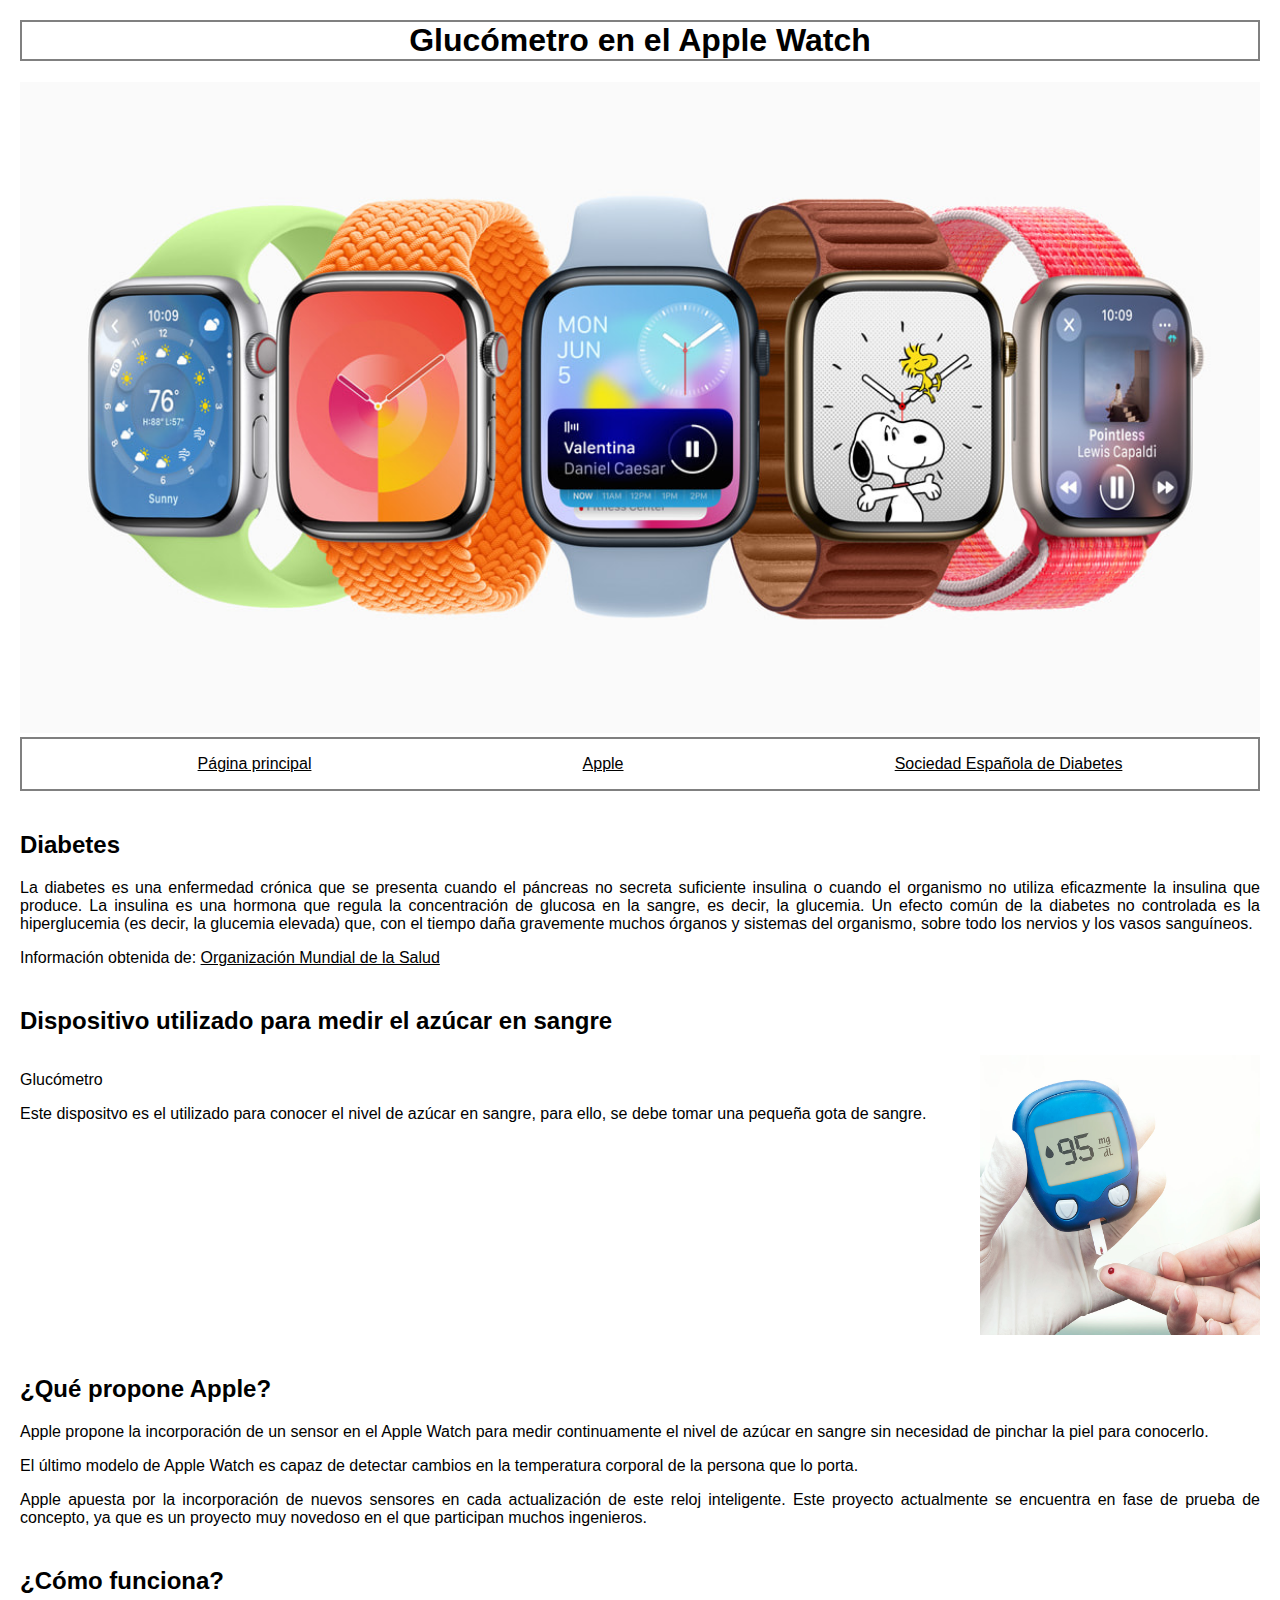
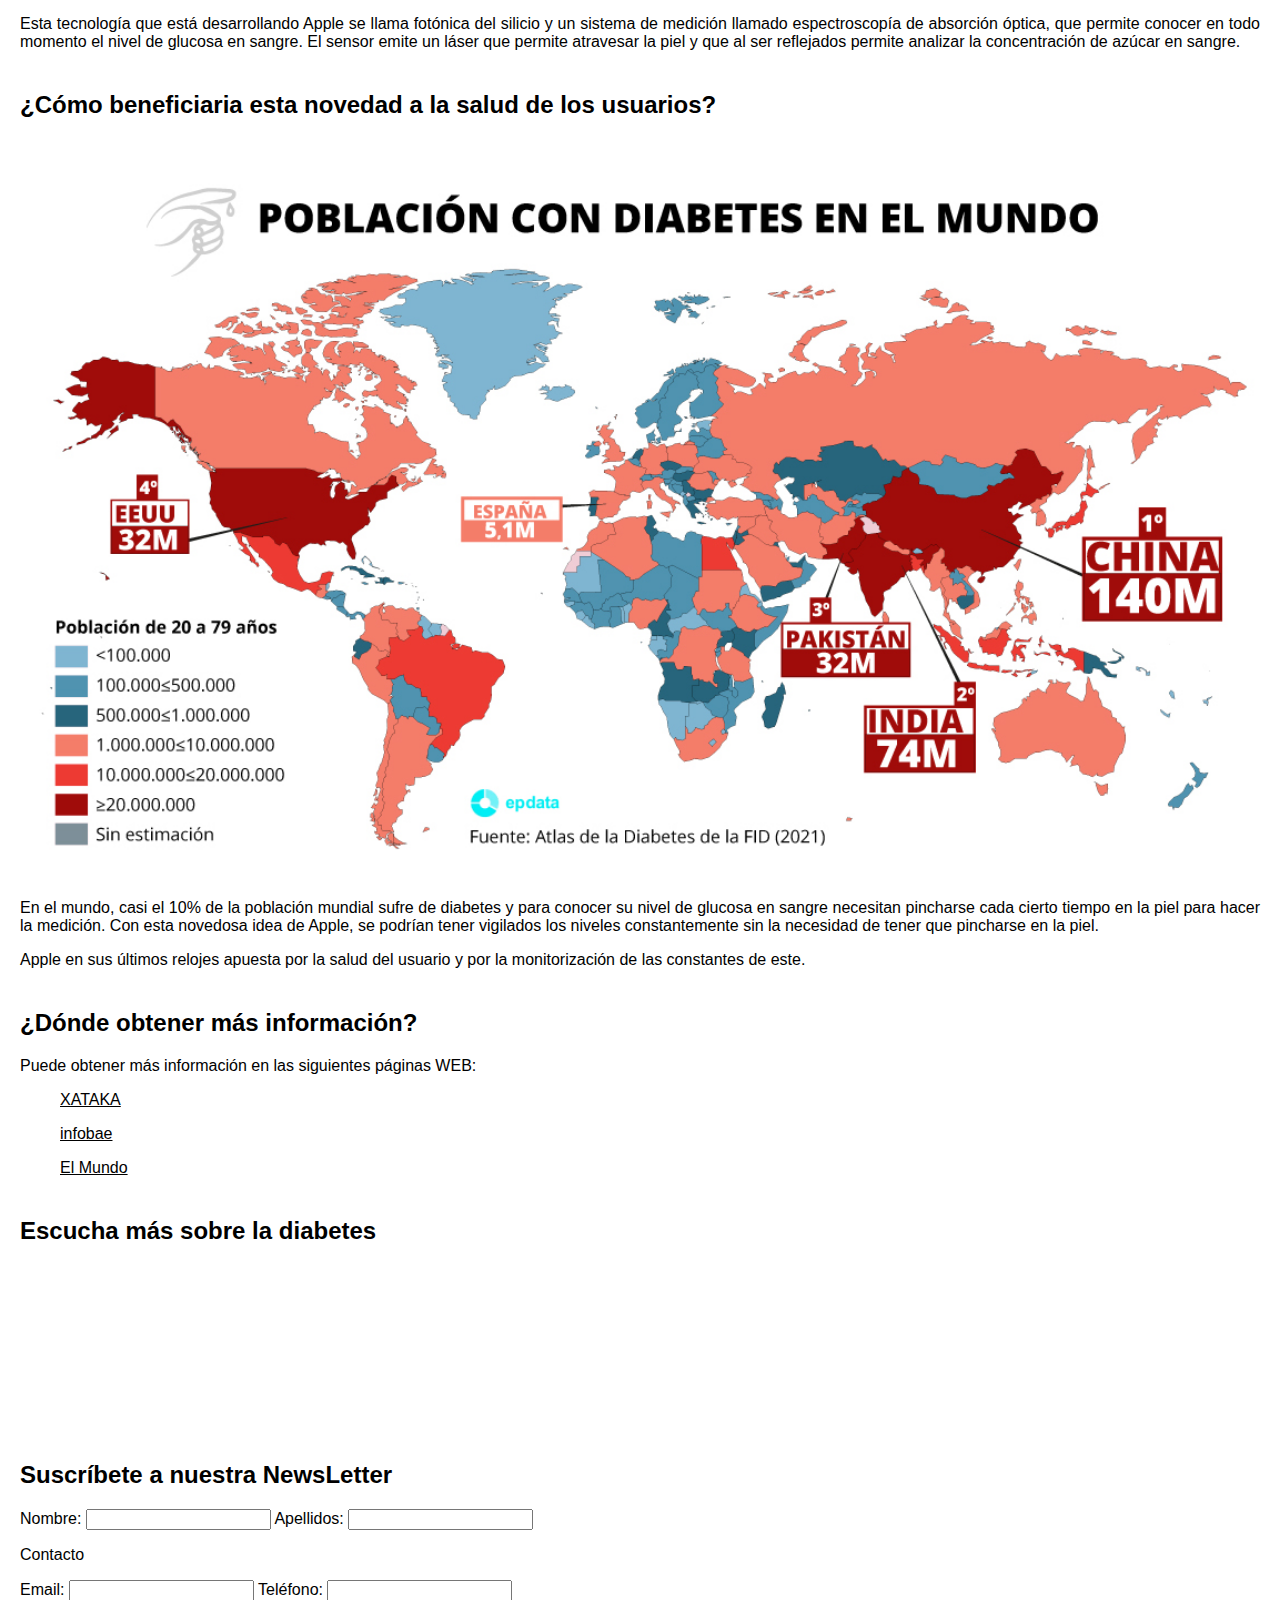
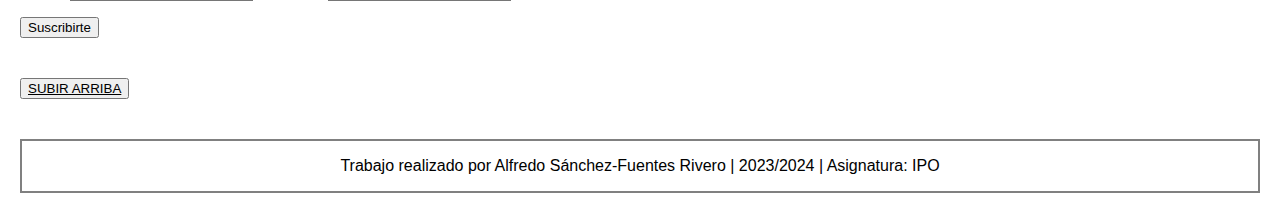
<file: index.html>
<!DOCTYPE html>
<html lang="es">
<head>
    <meta charset="UTF-8">
    <meta http-equiv="X-UA-Compatible" content="IE=edge">
    <meta name="viewport" content="width=device-width, initial-scale=1.0">
    <title>Dispositivos Hardware</title>
    <link rel="stylesheet" href="./estilos.css">
</head>



<body>

<header>
    
    <h1>Glucómetro en el Apple Watch</h1>
    <img src="./apple_watch.jpg" alt="Apple Watch">

    <nav>
        <ul>
            <li><a href="./index.html">Página principal</a></li>
            <li><a href="https://www.apple.com/es/">Apple</a></li>
            <li><a href="https://www.sediabetes.org/">Sociedad Española de Diabetes</a></li>
        </ul>
    </nav>  
</header>


<main>

<section id="que_diabetes">
    <h2>Diabetes</h2>
    <p>La diabetes es una enfermedad crónica que se presenta cuando el páncreas no secreta suficiente insulina o cuando el organismo no utiliza eficazmente la insulina que produce. La insulina es una hormona que regula la concentración de glucosa en la sangre, es decir, la glucemia. Un efecto común de la diabetes no controlada es la hiperglucemia (es decir, la glucemia elevada) que, con el tiempo daña gravemente muchos órganos y sistemas del organismo, sobre todo los nervios y los vasos sanguíneos.</p>

    <p>Información obtenida de: <a href="https://www.who.int/es/news-room/fact-sheets/detail/diabetes">Organización Mundial de la Salud</a></p>
</section>
    
    <section id="glucometro">
        <h2>Dispositivo utilizado para medir el azúcar en sangre</h2>
    <div class="glucometro_imagen"> 
        <img src="./glucometro.jpeg" alt="Glucómetro">
        <div>
            <p>Glucómetro</p>
             <p>Este dispositvo es el utilizado para conocer el nivel de azúcar en sangre, para ello, se debe tomar una pequeña gota de sangre.</p>
        </div>
    </div>
    </section>

    <section id="propuesta_apple">
        <h2>¿Qué propone Apple?</h2>
        <p>Apple propone la incorporación de un sensor en el Apple Watch para medir continuamente el nivel de azúcar en sangre sin necesidad de pinchar la piel para conocerlo.</p>
        <p>El último modelo de Apple Watch es capaz de detectar cambios en la temperatura corporal de la persona que lo porta.</p>
        <p>Apple apuesta por la incorporación de nuevos sensores en cada actualización de este reloj inteligente. Este proyecto actualmente se encuentra en fase de prueba de concepto, ya que es un proyecto muy novedoso en el que participan muchos ingenieros.</p>
    </section>

    <section id="sensor_apple">
        <h2>¿Cómo funciona?</h2>
        <p>Esta tecnología que está desarrollando Apple se llama fotónica del silicio y un sistema de medición llamado espectroscopía de absorción óptica, que permite conocer en todo momento el nivel de glucosa en sangre. El sensor emite un láser que permite atravesar la piel y que al ser reflejados permite analizar la concentración de azúcar en sangre.</p>
    </section>

    <section id="beneficios">
        <h2>¿Cómo beneficiaria esta novedad a la salud de los usuarios?</h2>
        <img src="./porcentaje_diabetes.jpeg" alt="Mapa mundial personas que sufren diabetes">
        <p>En el mundo, casi el 10% de la población mundial sufre de diabetes y para conocer su nivel de glucosa en sangre necesitan pincharse cada cierto tiempo en la piel para hacer la medición. 
        Con esta novedosa idea de Apple, se podrían tener vigilados los niveles constantemente sin la necesidad de tener que pincharse en la piel.</p>
        <p>Apple en sus últimos relojes apuesta por la salud del usuario y por la monitorización de las constantes de este.</p>
    </section>

    <section id="info">
        <h2>¿Dónde obtener más información?</h2>
        <p>Puede obtener más información en las siguientes páginas WEB:</p>
        <ul id="informacion">
            <p><a href="https://www.xataka.com/medicina-y-salud/glucometro-apple-watch-esta-cerca-que-nunca-eso-convertira-potente-aliado-diabetes">XATAKA</a></p>
            <p><a href="https://www.infobae.com/tecno/2023/02/24/apple-watch-dejara-medir-la-glucosa-con-esta-funcion/">infobae</a></p>
            <p><a href="https://www.elmundo.es/tecnologia/2023/02/23/63f7cdeafdddff4a5e8b45d2.html">El Mundo</a></p>
        </ul>
    </section>

    <section>   
    <h2>Escucha más sobre la diabetes</h2>
    <iframe style="border-radius:12px" src="https://open.spotify.com/embed/episode/5J2Fb9wpfbuhc3qOF0tR81?utm_source=generator" width="100%" height="152" frameBorder="0" allowfullscreen="" allow="autoplay; clipboard-write; encrypted-media; fullscreen; picture-in-picture" loading="lazy"></iframe>
    </section>

    <section id="formulario">
    <h2>Suscríbete a nuestra NewsLetter</h2>
    <form>
        <label for="nombre">Nombre:</label>
        <input id="nombre" type="text">
        <label for="apellidos">Apellidos:</label>
        <input id="apellidos" type="text">
        <p>Contacto</p>
        <label for="email">Email:</label>
        <input id="email" type="email">
        <label for="telefono">Teléfono:</label>
        <input id="telefono" type="tel" maxlength="9" minlength="9">
        <p></p>
        <button type="submit">Suscribirte</button>
    </form>
    </section>

    <button><a href="./index.html">SUBIR ARRIBA</a></button>
</main>

</body>

<footer id="pie_pagina">
    <p>Trabajo realizado por Alfredo Sánchez-Fuentes Rivero | 2023/2024 | Asignatura: IPO</p>
</footer>
</html>
</file>
<file: estilos.css>
body{
    font-family:Arial, Helvetica, sans-serif;
    text-align: justify;
    margin-left: 20px;
    margin-right: 20px;
}

main{
    margin-top: 40px;
    margin-bottom: 40px;
}

header img{
    margin-left: 0%;
    margin-right: 0%;
    margin-top: 0%;
    width: 100%;
    position: relative;
}

a{
    color:black;
}

header h1{
    text-align: center;
    border: 2px gray solid;
    color: black;
    margin-top: 20px;
}

nav{
    border: 2px gray solid;
}

nav a{
    color: black;
}

nav ul{
    display: flex;
    align-items: flex-start;
    justify-content: space-around;
    list-style: none;
}

.glucometro_imagen{
    display: flex;
    flex-direction: row-reverse;
    justify-content: space-between;
}


#glucometro img{
    height: 280px;
    width: auto;
    display: flex;
    justify-content: flex-end;
    align-items: flex-end;
}

#beneficios img{
    height: auto;
    width: 100%;
}

h2{
    color: black;
    text-align: start;
}

#pie_pagina{
    margin-top: 40px;
    border: 2px gray solid;
    text-align: center;
}

section{
    margin-bottom: 40px;
    
}

footer{
    margin-bottom: 20px;
}

button a{
    color: black;
}
</file>
